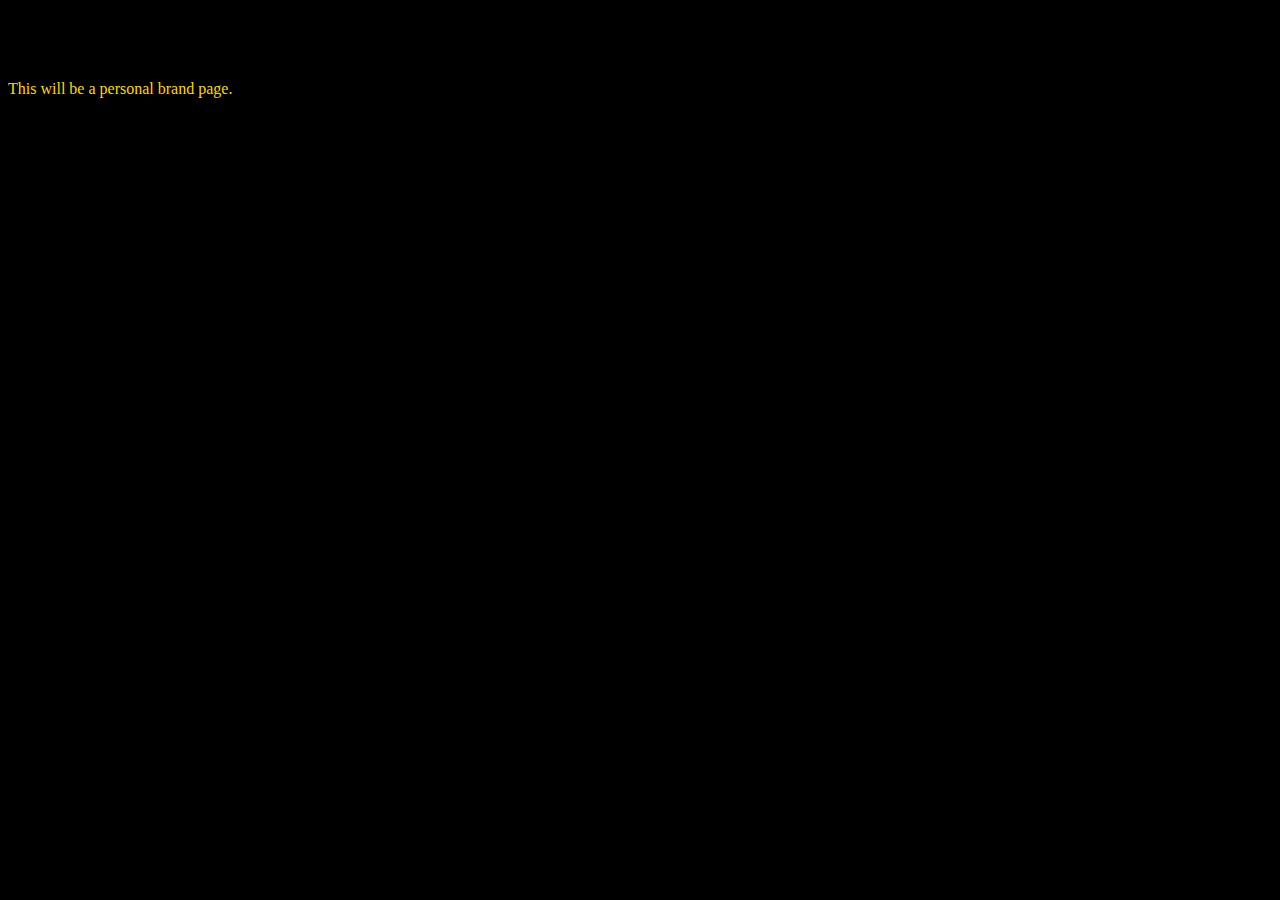
<file: unit_1/index.html>
<!DOCTYPE html>
<html>
<head>
<title> Sarrah Design </title>
<link rel="stylesheet" type="text/css" href="css/style.css">
</head>
<body>
<h1> Sarrah Design</h1>
<p> This will be a personal brand page. <p>
</file>
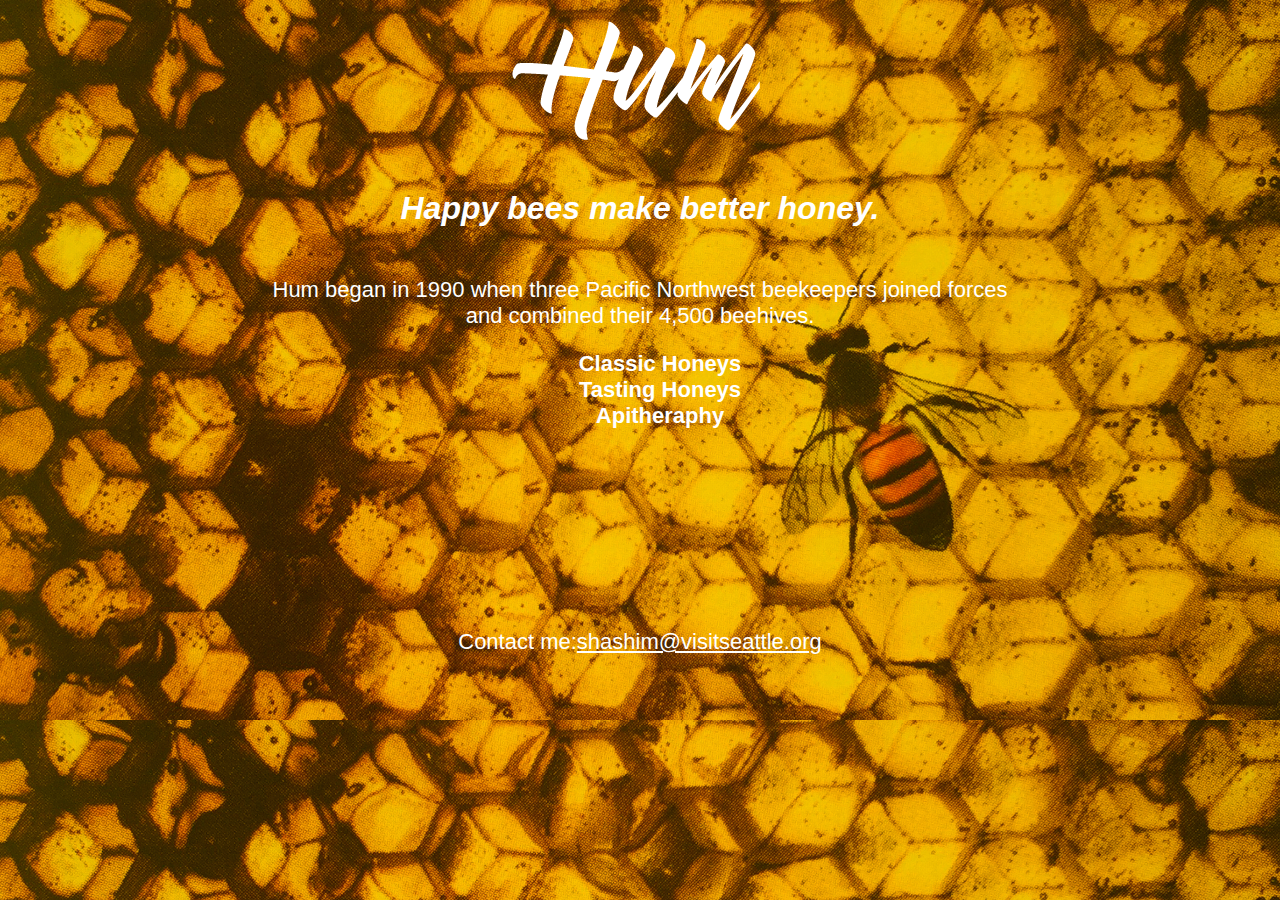
<file: unit_3/index.html>
<!DOCTYPE html>
<html>
<head>
	<link rel="stylesheet" type="text/css" href="css/style.css">
	<title>Hum</title>
</head>

<body>
<img src="images/hum.png" alt="Hum" title="This is the name of the company.">
<p id="slogan"> Happy bees make better honey.</p>
<p>Hum began in 1990 when three Pacific Northwest beekeepers joined forces and combined their 4,500 beehives.</p>
<ul>
<li>Classic Honeys</li>
<li>Tasting Honeys</li>
<li>Apitheraphy</li>
</ul>
<p>Contact me:<a href="mailto:shashim@visitseattle.org" id="email">shashim@visitseattle.org</a></p>
</body>

</html>
</file>
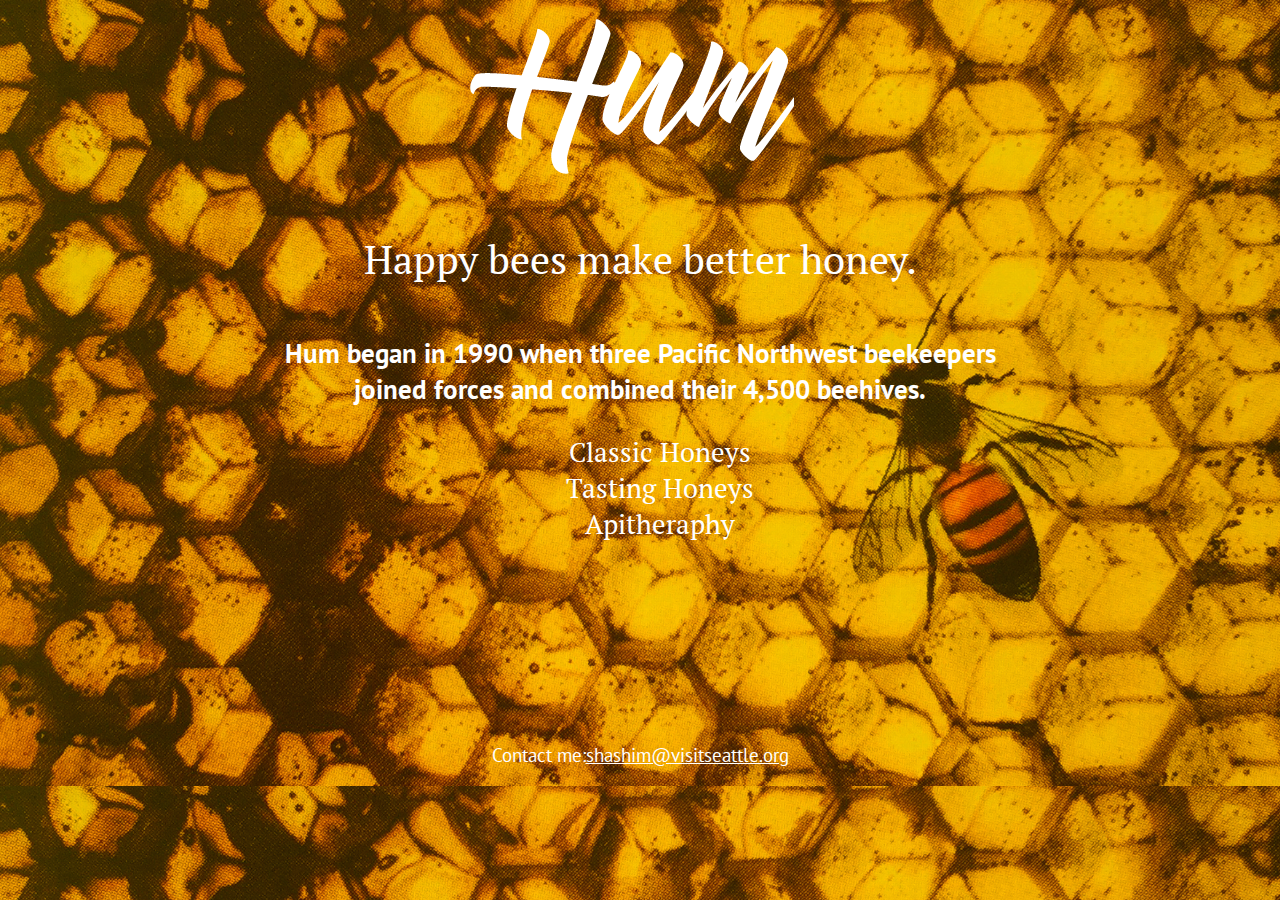
<file: unit_4/index.html>
<!DOCTYPE html>
<html>
<head>
	<link rel="stylesheet" type="text/css" href="css/style.css">
	<title>Hum</title>
</head>

<body>
<img src="images/hum.png" alt="Hum" title="This is the name of the company.">
<p id="slogan"> Happy bees make better honey.</p>
<p id="sub">Hum began in 1990 when three Pacific Northwest beekeepers joined forces and combined their 4,500 beehives.</p>
<ul>
<li>Classic Honeys</li>
<li>Tasting Honeys</li>
<li>Apitheraphy</li>
</ul>
<p>Contact me:<a href="mailto:shashim@visitseattle.org" id="email">shashim@visitseattle.org</a></p>
</body>

</html>
</file>
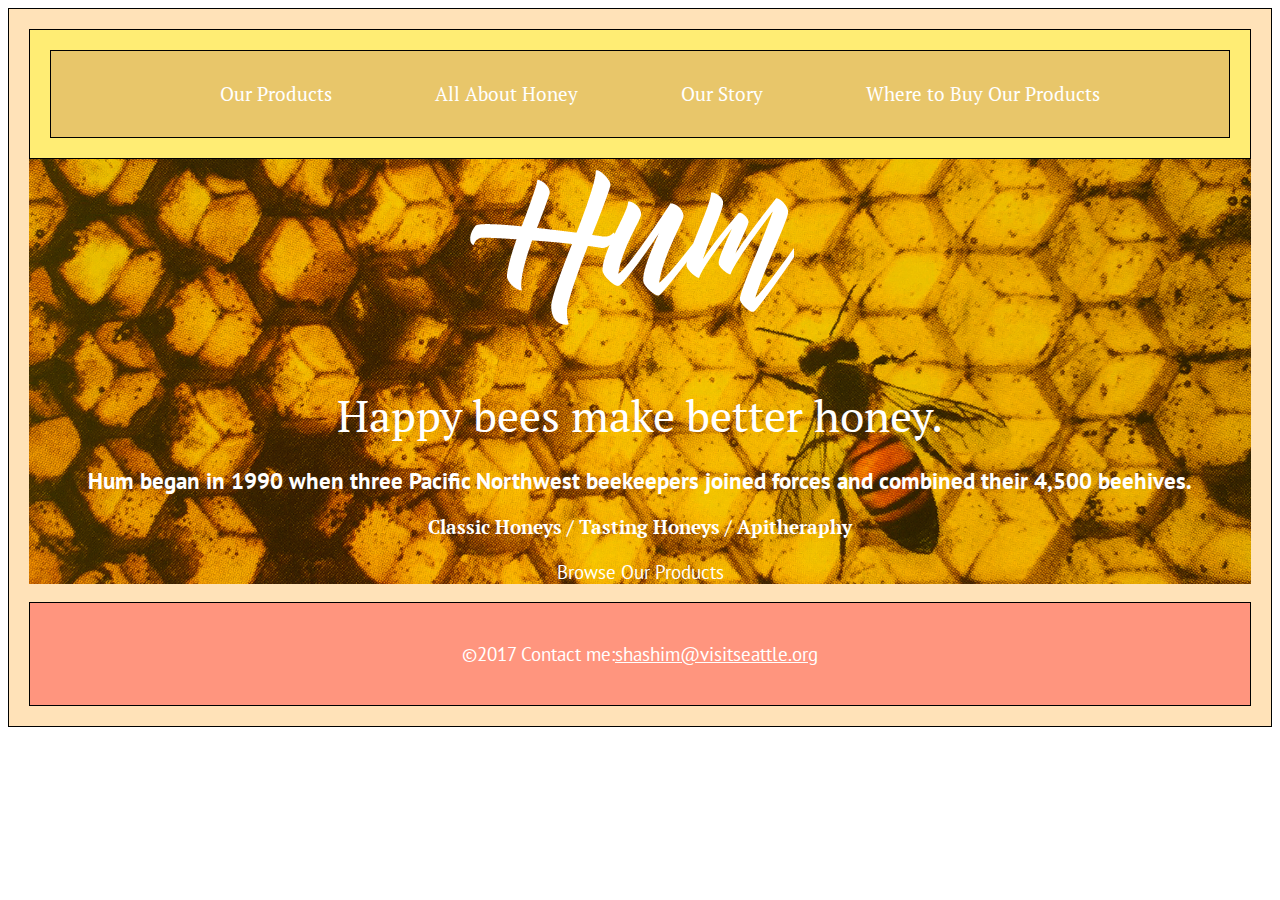
<file: unit_5/index.html>
<!DOCTYPE html>
<html>
<head>
	<link rel="stylesheet" type="text/css" href="css/style.css">
	<title>Hum</title>
</head>

<body>
 <div class="wrapper">
  	<header>
  		<nav id="nav_one">
  		<ul>
  		<li>Our Products</li>
  		<li>All About Honey</li>
  		<li>Our Story</li>
  		<li>Where to Buy Our Products</li>
  		</ul>
  		</nav>
  	</header>

 <main>
 	<section id="hero_image">
 	<img src="images/hum.png" alt="Hum" title="This is the name of the company.">

	<p id="slogan"> Happy bees make better honey.</p>
	<h2> Hum began in 1990 when three Pacific Northwest beekeepers joined forces and combined their 4,500 beehives.</h2>
	<h3> Classic Honeys / Tasting Honeys / Apitheraphy </h3>
	<p>Browse Our Products</p>

</section>
</main>

<footer>
	<section id="section_final">
<p>&copy;2017 Contact me:<a href="mailto:shashim@visitseattle.org" id="email">shashim@visitseattle.org</a></p>
</section>
</footer>
</div>
</body>
</html>
</file>
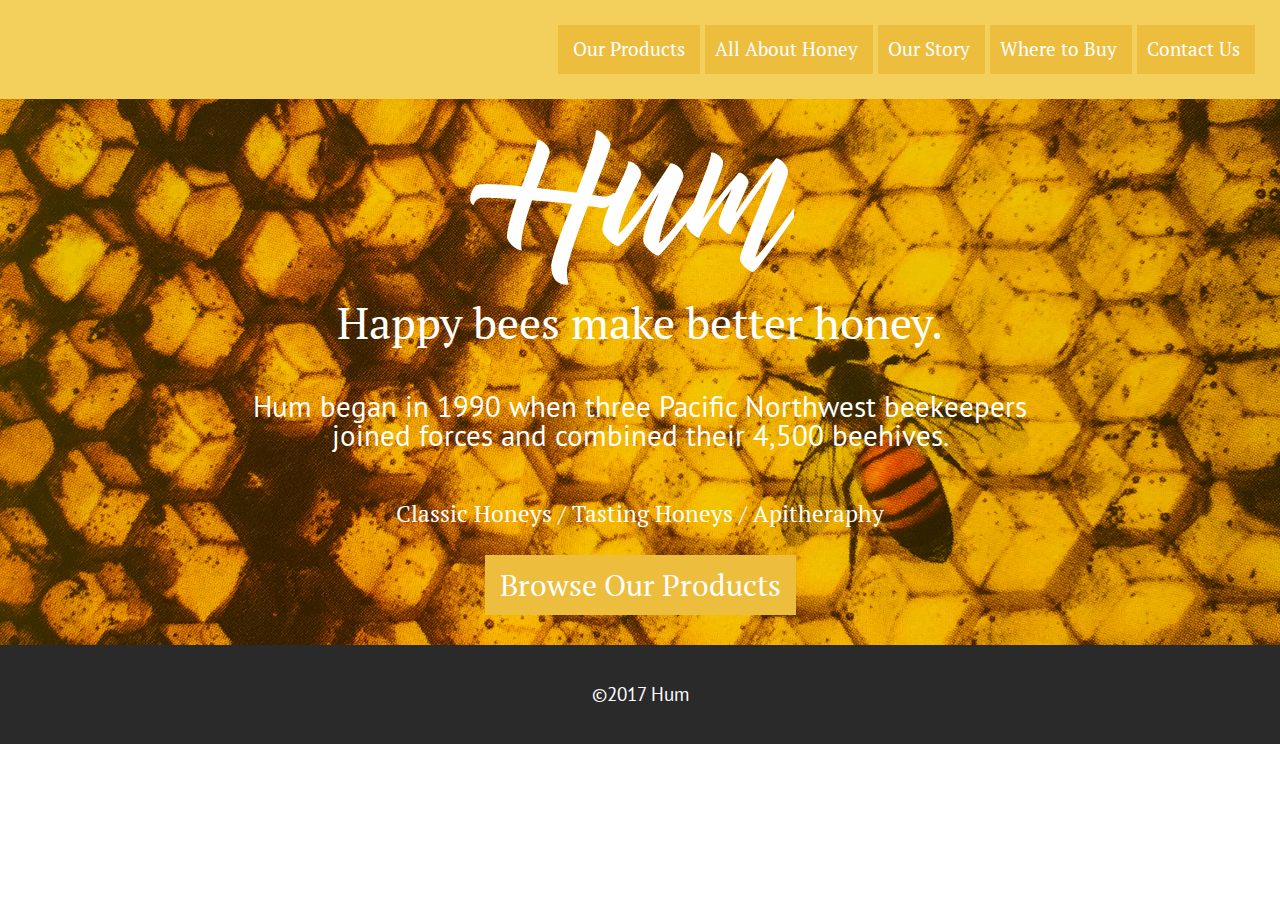
<file: unit_6/index.html>
<!DOCTYPE html>
<html>
<head>
	<link rel="stylesheet" type="text/css" href="css/reset.css">
  <link rel="stylesheet" type="text/css" href="css/style.css">
	<title>Hum</title>
</head>

<body>
  <header>
  	<nav class="clearfix">
     <a href="#">Contact Us</a>
  	 <a href="#">Where to Buy</a>
  	 <a href="#">Our Story</a>
     <a href="#">All About Honey</a>
     <a href="#">Our Products</a>
  	</nav>
  </header>

  <main>
 	  <div id="hero">
 	  <img src="images/hum.png" alt="Hum" title="This is the name of the company.">

	     <p id="slogan"> Happy bees make better honey.</p>
	     <h2> Hum began in 1990 when three Pacific Northwest beekeepers joined forces and combined their 4,500 beehives.</h2>
	     <h3> Classic Honeys / Tasting Honeys / Apitheraphy </h3>
    <nav class="clearfix">
	     <a id="action" href="#">Browse Our Products</a>
    </nav>

    </div>
  </main>

  <footer>
	  &copy;2017 Hum
  </footer>

</body>

</html>
</file>
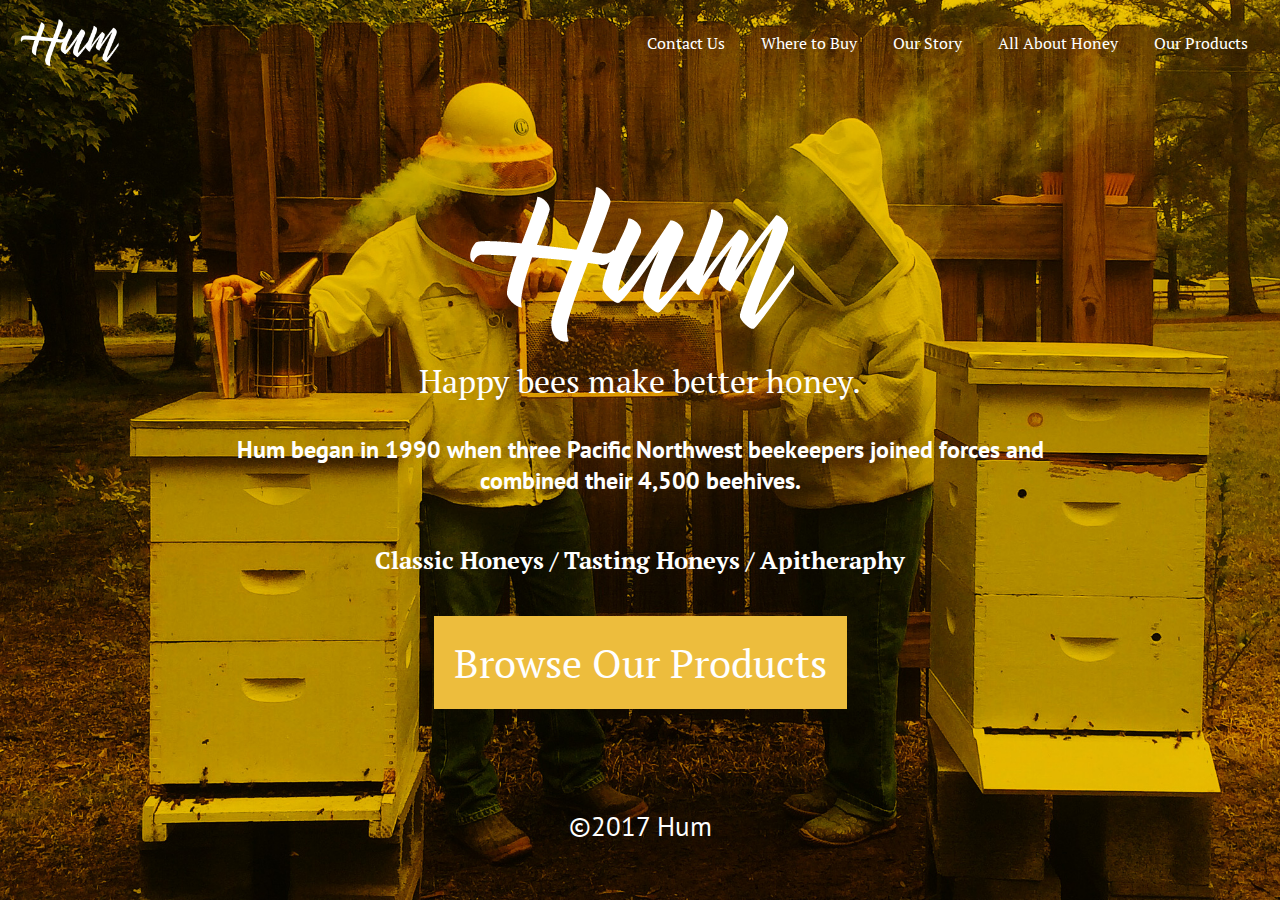
<file: unit_8/index.html>
<!DOCTYPE html>
<html>
<head>
	<title>Hum</title>
  	<link rel="stylesheet" type="text/css" href="css/style.css">
  	<meta name="viewport" content="width=device-width, initial-scale=1">
</head>
<body>
	<header>
		<img src="images/hum.png" alt="hum logo">
		<nav class="clearfix">
			<a href="#">Contact Us</a>
			<a href="#">Where to Buy</a>
			<a href="#">Our Story</a>
			<a href="#">All About Honey</a>
			<a href="#">Our Products</a>
		</nav>
	</header>

  <main>
 	  <div id="hero">
 	   <img id="hum" src="images/hum.png" alt="Hum" title="Company name.">

	     <p id="slogan"> Happy bees make better honey.</p>
	     <h2> Hum began in 1990 when three Pacific Northwest beekeepers joined forces and combined their 4,500 beehives.</h2>
	     <h3> Classic Honeys / Tasting Honeys / Apitheraphy </h3>
	     <a id="action" href="#">Browse Our Products</a>

    </div>
  </main>

  <footer>
	  <p>&copy;2017 Hum</p>
  </footer>

</body>

</html>
</file>
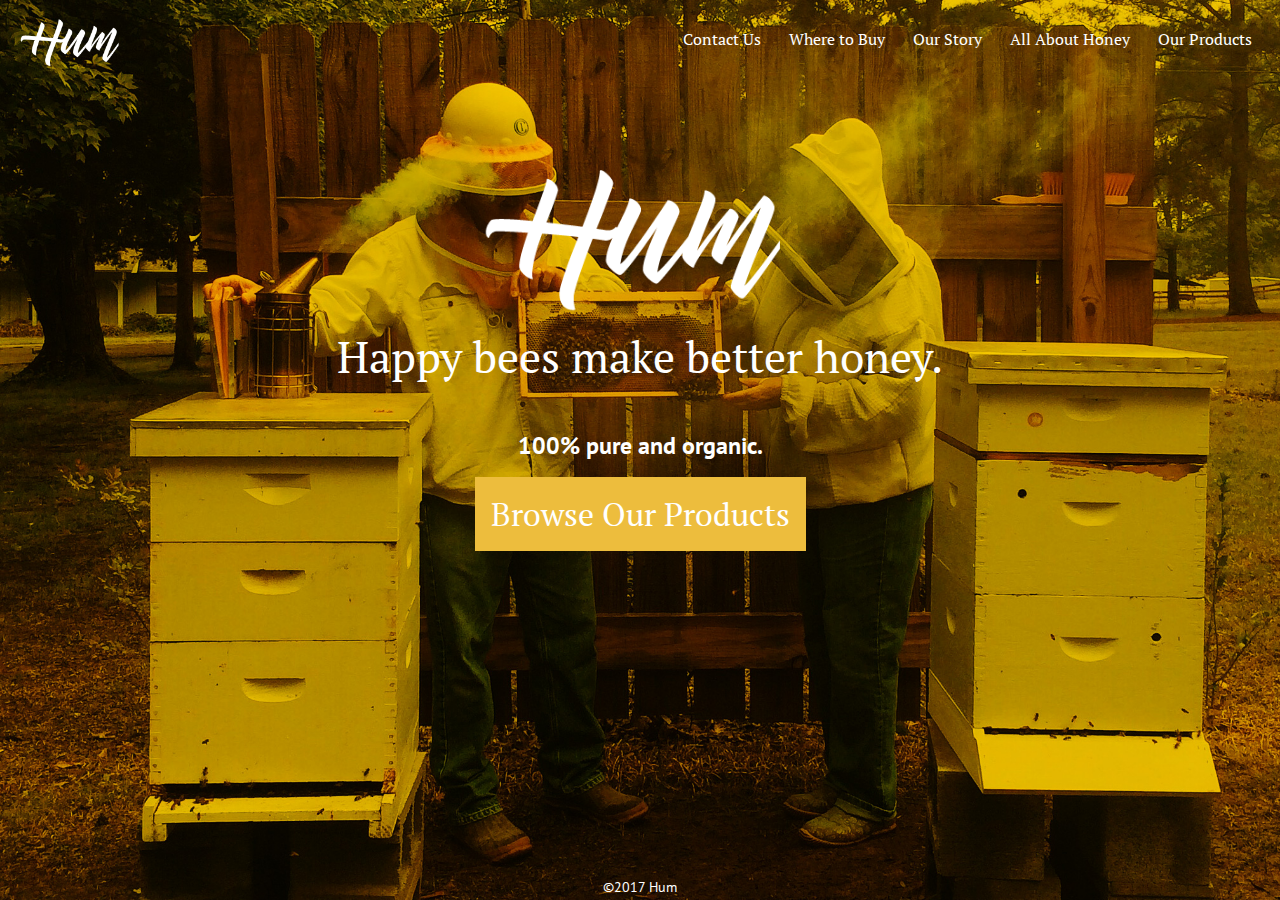
<file: unit_9/index.html>
<!DOCTYPE html>
<html>
<head>
	<title>Hum</title>
  	<link rel="stylesheet" type="text/css" href="css/style.css">
  	<meta name="viewport" content="width=device-width, initial-scale=1">
</head>
<body>
	<header>
		<img src="images/hum.png" alt="hum logo">
		<nav class="clearfix">
			<a href="#">Contact Us</a>
			<a href="#">Where to Buy</a>
			<a href="#">Our Story</a>
			<a href="#">All About Honey</a>
			<a href="#">Our Products</a>
		</nav>
	</header>

  <main>
 	  <div id="hero">
 	   <img id="hum" src="images/hum.png" alt="Hum" title="Company name.">

	     <p id="slogan"> Happy bees make better honey.</p>
	     <h2> 100% pure and organic.</h2>
	     <a id="action" href="#">Browse Our Products</a>

    </div>
  </main>

  <footer>
	  <p>&copy;2017 Hum</p>
  </footer>

</body>

</html>
</file>
<file: unit_1/css/style.css>
body {background-color: black;}
hi, p {color: gold;}
</file>
<file: unit_3/css/style.css>
body {
	background: url("../images/honeycomb_bee_background.jpg");
	background-size: cover;
	text-align:center;
	color: #fff;
	font-family: helvetica, arial, sans-serif;
	font-size: 22px
	 }
	 p {
	 	padding-left: 250px;
	 	padding-right: 250px;
	 }
ul {
	list-style-type: none;
	font-weight: 700;
	margin-bottom: 200px;
}
#slogan{
	font-style: italic;
	font-size: 32px;
	font-weight: 700;
	margin-bottom: 50px;
}
#email{
color: #fff;
}
</file>
<file: unit_4/css/style.css>
@import url(https://fonts.googleapis.com/css?family=PT+Sans|PT+Serif);

body {
	font-family: 'PT Sans', sans-serif;
	background: url("../images/honeycomb_bee_background.jpg");
	background-size: cover;
	text-align:center;
	color: #fff;
	 }
	 p {
	 	font-family: 'PT Sans', sans-serif;
	 	font-size: 1.2em;
	 	padding-left: 250px;
	 	padding-right: 250px;
	 		 }
ul {
	font-family: 'PT Serif', sans-serif;
	font-size: 1.7em;
	list-style-type: none;
	margin-bottom: 200px;
}
#slogan{
	font-family: 'PT Serif', sans-serif;
	font-style:;
	font-size: 2.5em;
	margin-bottom: 50px;
}
#sub{
font-weight: 700;
font-size: 1.7em
}
#email{
color: #fff;
}
</file>
<file: unit_5/css/style.css>
@import url(https://fonts.googleapis.com/css?family=PT+Sans|PT+Serif);

body {
	font-family: 'PT Sans', sans-serif;
	font-size: 11px;
	background-size: cover;
	text-align:center;
	color: #fff;
}
ul li {
	font-family: 'PT Serif', sans-serif;
	font-size: 1.7em;
	list-style-type: none;
	display: inline;
	padding: 50px;
}
#slogan{
	font-family: 'PT Serif', sans-serif;
	font-size: 4em;
	margin-bottom: 20px;
}
h2 {
	font-family: 'PT Sans', sans-serif;
	font-size: 2.1em;
}
h3 {
	font-family: 'PT Serif', sans-serif;
	font-size: 1.75em;
}
p {
	font-family: 'PT Sans', sans-serif;
	font-size: 1.7em;
}
#email{
color: #fff;
}
#wrapper {
	background-color: 
	width:;
	margin: 0 auto;
}
#hero_image {
	background: url("../images/honeycomb_bee_background.jpg");
	max-width: 100%;
    max-height: 100%;
    background-position: center;
    background-repeat: no-repeat;
    background-size: cover;
}
header {
	background-color: #FFED74;
	border: 1px black solid;
	padding: 20px;
}
nav {
	background-color: #E8C66A;
	border: 1px black solid;
	padding: 20px;
}
footer {
	background-color: #FF957E;
	border: 1px black solid;
	padding: 20px;
}
div {
	background-color: #FFE2B8;
	border: 1px black solid;
	padding: 20px;
}
</file>
<file: unit_6/css/style.css>
@import url(https://fonts.googleapis.com/css?family=PT+Sans|PT+Serif);

body {
	margin: 0px;
    min-height: 100%;
    width: 100%;
	font-family: 'PT Sans', sans-serif;
	font-size: 11px;
	background-size: cover;
	text-align:center;
	color: #fff;
}

a {
	font-family: 'PT Serif', sans-serif;
	color: #fff;
	text-decoration: none;
	font-size: 1.7em;
	display: block;
	float: right;
	padding: 15px;
	background: #edbd3d;
	outline: 5px solid #f3d05b;
}

.clearfix:after {
	visibility: hidden;
	display: block;
	content: " ";
	clear: both;
	height: 0;
	font-size: 0;
}

a:hover {
	background-color: #e8aa20;
}

h2 {
	font-family: 'PT Sans', sans-serif;
	font-size: 2.6em;
	padding: 1em 7em 1em 7em;
}
h3 {
	font-family: 'PT Serif', sans-serif;
	font-size: 2.1em;
	padding: 1em 0 0 0;
}
p {
	font-family: 'PT Sans', sans-serif;
	font-size: 1.7em;
}

header {
	background-color: #f3d05b;
	border: none;
	padding: 15px;
}
nav {
	background-color: none;
	border: none;
	padding: 10px;
}
footer {
	text-align: center;
	font-family: 'PT Sans', sans-serif;
	font-size: 1.7em;
	background-color: #2a2a2a;
	border: none;
	padding: 40px;
}
div {
	background-color: #FFE2B8;
	border: none;
	padding: 20px;
}

#action{
	font-family: 'PT Serif', sans-serif;
	color: #fff;
	text-decoration: none;
	font-size: 2.7em;
	display: inline-block;
	float: none;
	padding: 15px;
	margin-top: 20px;
	background: #edbd3d;
	outline: none;
}

#action:hover {
	background-color: #e8aa20;
}

#hero {
	background: url("../images/honeycomb_bee_background.jpg");
	max-width: 100%;
    max-height: 100%;
    background-position: center;
    background-repeat: no-repeat;
    background-size: cover;
    margin:0;
}

#slogan{
	font-family: 'PT Serif', sans-serif;
	font-size: 4em;
	margin-bottom: 20px;
}
</file>
<file: unit_8/css/style.css>
@import url(https://fonts.googleapis.com/css?family=PT+Sans|PT+Serif);
* {margin:0;padding:0;box-sizing: border-box;}
body {
	margin: 0px;
	min-height: 100%;
	width: 100%;
	font-family: 'PT Sans', sans-serif;
	font-size: 16px;
	background-size: cover;
	text-align:center;
	color: #fff;
}

a {
	font-family: 'PT Serif', serif;
	color: #fff;
	text-decoration: none;
	font-size: 1em;
	display: inline-block;
	padding: 1em;
	/* background: #edbd3d; */
	/* outline: .25em solid #f3d05b; */
}

.clearfix:after {
	visibility: hidden;
	display: block;
	content: " ";
	clear: both;
	height: 0;
	font-size: 0;
}

a:hover {
	background-color: #e8aa20;
}

h2 {
	font-family: 'PT Sans', sans-serif;
	font-size: 1.5em;
	padding: 1em 7em 1em 7em;
}
h3 {
	font-family: 'PT Serif', sans-serif;
	font-size: 1.5em;
	padding: 1em 0em 0em 0em;
}
p {
	font-family: 'PT Sans', sans-serif;
	font-size: 1.7em;
}

header {
	background-color: #f3d05b;
	border: none;
	padding: 0;
}
header img {
    float: left;
    width: 7em;
    margin: 1em;
}
nav {
	background-color: none;
	border: none;
	/* padding: 1em; */
	float: right;
	margin: 1em;
}
footer {
	text-align: center;
	font-family: 'PT Sans', sans-serif;
	font-size: 1em;
	/* background-color: #2a2a2a; */
	border: none;
	padding: 3.5em;
	position: absolute;
	bottom: 0;
	width: 100%;
}
div {
	background-color: #FFE2B8;
	border: none;
	padding: 20px;
}
#hum {
	max-width: 75%;
    max-height: 75%;
    padding: 1em 1em 0em 1em;
}

#action{
	font-family: 'PT Serif', sans-serif;
	color: #fff;
	text-decoration: none;
	font-size: 2.5em;
	display: inline-block;
	float: none;
	padding: .5em;
	margin-top: 1em;
	background: #edbd3d;
	outline: none;
}

#action:hover {
	background-color: #e8aa20;
}

#hero {
	background: url("../images/honeycomb_bee_background.jpg");
	max-width: 100%;
	max-height: 100%;
	background-position: center;
	background-repeat: no-repeat;
	background-size: cover;
	margin: 0 auto;
	height: 100vh;
	padding-top: 10em;
}

#slogan{
	font-family: 'PT Serif', serif;
	font-size: 2em;
	margin-bottom: .25em;
}
@media only screen and (max-width: 700px) {
	a {
		float: none;
		width: auto;
	}

	h2 {
	font-size: 1.9em;
	padding: 1em;
	}
	h3  {
		font-size: 1.2em;
	}
	#action {
		font-size: 2.3em;
	}
	#slogan {
		font-size: 3em;
	}
}

@media only screen and (max-width: 390px) {
	h2 {
	font-size: 1.5em;
	padding: 1em;
	}
	h3 {
	font-size: .9em;	
	}
	#action {
		font-size: 2em;
	}
	#slogan {
		font-size: 2em;
	}
}
</file>
<file: unit_9/css/style.css>
@import url(https://fonts.googleapis.com/css?family=PT+Sans|PT+Serif);
* {margin:0;padding:0;box-sizing: border-box;}
body {
	margin: 0px;
	min-height: 100%;
	width: 100%;
	font-family: 'PT Sans', sans-serif;
	font-size: 16px;
	background-size: cover;
	text-align:center;
	color: #fff;
}

a {
	font-family: 'PT Serif', serif;
	color: #fff;
	text-decoration: none;
	font-size: 1em;
	display: inline-block;
	padding: .75em;
	/* background: #edbd3d; */
	/* outline: .25em solid #f3d05b; */
}

.clearfix:after {
	visibility: hidden;
	display: block;
	content: " ";
	clear: both;
	height: 0;
	font-size: 0;
}

a:hover {
	background-color: #e8aa20;
}

h2 {
	font-family: 'PT Sans', sans-serif;
	font-size: 1.5em;
	margin-top: 1;
}

p {
	font-family: 'PT Sans', sans-serif;
	font-size: 1.7em;
}

header {
	background-color: #f3d05b;
	border: none;
}
header img {
    float: left;
    width: 7em;
    margin: 1em;
}
nav {
	background-color: none;
	border: none;
	/* padding: 1em; */
	float: right;
	margin: 1em;
}
footer {
	text-align: center;
	font-family: 'PT Sans', sans-serif;
	font-size: .5em;
	/* background-color: #2a2a2a; */
	border: none;
	padding: .5em;
	position: absolute;
	bottom: 0;
	width: 100%;
}
div {
	background-color: #FFE2B8;
	border: none;
	padding: 20px;
}
#hum {
	width: 21em;
    margin: 0em;
}

#action{
	font-family: 'PT Serif', sans-serif;
	color: #fff;
	text-decoration: none;
	font-size: 2em;
	display: inline-block;
	float: none;
	padding: .5em;
	margin-top: .5em;
	background: #edbd3d;
	outline: none;
}

#action:hover {
	background-color: #e8aa20;
}

#hero {
	background: url("../images/honeycomb_bee_background.jpg");
	max-width: 100%;
	max-height: 100%;
	background-position: center;
	background-repeat: no-repeat;
	background-size: cover;
	margin: 0 auto;
	height: 100vh;
	padding-top: 10em;
}

#slogan{
	font-family: 'PT Serif', serif;
	font-size: 2.75em;
	margin-bottom: 1em;
}
@media only screen and (max-width: 770px) {
	a {
		display: block;
		padding: .25em;
		font-size: 1em;
		padding: .25em;
	}
	nav {
	margin: .5em;
}
	#hum {
	width: 18em;
    margin: 0em;
    padding: 0em;
	}
	header img {
	visibility: hidden;
	}
	#slogan {
	font-size: 2em;
	}
	h2 {
	font-size: 1.25em;
	padding: .25em;
	}
	#action {
		font-size: 1.75em;
	}
}

@media only screen and (max-width: 500px) {
	
	#hum {
	width: 14em;
    margin: 0em;
    padding: 0em;
	}

	#slogan {
		font-size: 1.75em;
	}

	h2 {
	font-size: 1em;
	padding: .5em;
	}

	#action {
		font-size: 1.5em;
	}

}

@media only screen and (max-width: 390px) {
	
	#hum {
	width: 10em;
    margin: 0em;
    padding: 0em;
	}

	#slogan {
		font-size: 1.25em;
	}

	h2 {
	font-size: .75em;
	padding: .5em;
	}

	#action {
		font-size: 1em;
	}
}
</file>
